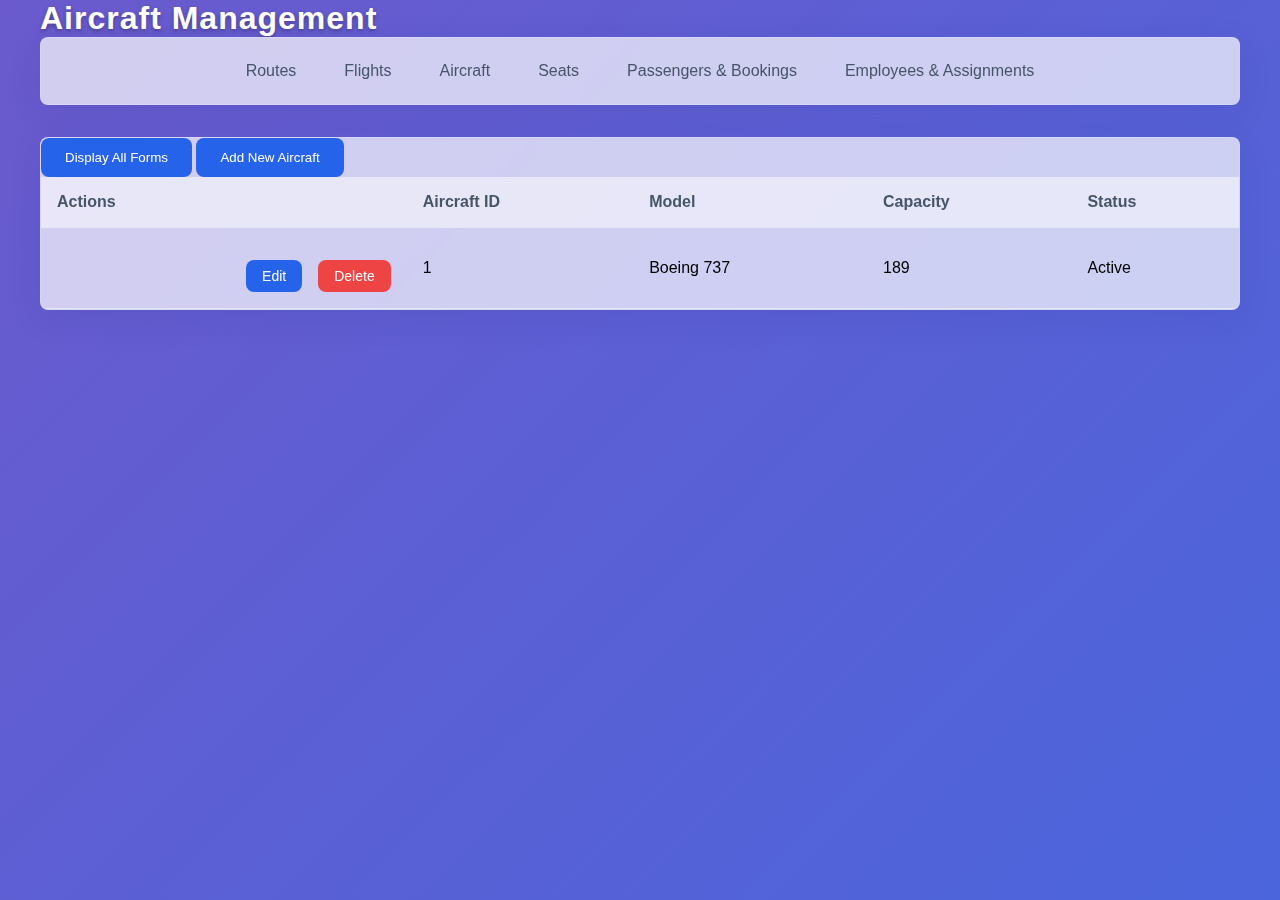
<file: aircraft.html>
<!-- aircraft.html -->
<!DOCTYPE html>
<html lang="en">
<head>
    <meta charset="UTF-8">
    <meta name="viewport" content="width=device-width, initial-scale=1.0">
    <title>Aircraft Management</title>
    <link href="style.css" rel="stylesheet" type="text/css">
</head>
<body onload="showform('browse')">
    <div class="container">
        <h1>Aircraft Management</h1>
        
        <nav class="nav-container">
            <div class="nav-links">
                <a href="routes.html">Routes</a>
                <a href="flights.html">Flights</a>
                <a href="aircraft.html">Aircraft</a>
                <a href="seats.html">Seats</a>
                <a href="passengers_and_bookings.html">Passengers & Bookings</a>
                <a href="employees_and_assignments.html">Employees & Assignments</a>
            </div>
        </nav>

        <div id="browse" class="table-container">
            <div class="card">
                <div class="table-actions">
                    <button class="btn-primary" onClick="showform('all')">Display All Forms</button>
                    <button class="btn-primary" onClick="showform('insert')">Add New Aircraft</button>
                </div>
                
                <table>
                    <thead>
                        <tr>
                            <th>Actions</th>
                            <th>Aircraft ID</th>
                            <th>Model</th>
                            <th>Capacity</th>
                            <th>Status</th>
                        </tr>
                    </thead>
                    <tbody>
                        <tr>
                            <td>
                                <div class="button-container">
                                    <button class="btn-primary action-btn" onClick="showform('update')">Edit</button>
                                    <button class="btn-danger action-btn" onClick="showform('delete')">Delete</button>
                                </div>
                            </td>
                            <td>1</td>
                            <td>Boeing 737</td>
                            <td>189</td>
                            <td>Active</td>
                        </tr>
                    </tbody>
                </table>
            </div>
        </div>

        <div id="insert" class="form-container">
            <form method="POST" onsubmit="return validateForm(this)">
                <legend><strong>Add Aircraft</strong></legend>
                <fieldset>
                    <div class="form-group">
                        <label for="model">Model</label>
                        <input type="text" id="model" name="model" required>
                    </div>
                    <div class="form-group">
                        <label for="capacity">Capacity</label>
                        <input type="number" id="capacity" name="capacity" required>
                    </div>
                    <div class="form-group">
                        <label for="aircraftStatus">Status</label>
                        <select id="aircraftStatus" name="aircraftStatus" required>
                            <option value="active">Active</option>
                            <option value="maintenance">Maintenance</option>
                            <option value="inactive">Inactive</option>
                        </select>
                    </div>
                </fieldset>
                <div class="button-container">
                    <button type="button" class="btn-secondary" onClick="showform('browse')">Cancel</button>
                    <button type="submit" class="btn-primary">Add Aircraft</button>
                </div>
            </form>
        </div>

        <div id="update" class="form-container">
            <form method="POST" onsubmit="return validateForm(this)">
                <legend><strong>Update Aircraft</strong></legend>
                <fieldset>
                    <input type="hidden" name="aircraftId" value="1">
                    <div class="form-group">
                        <label for="updateModel">Model</label>
                        <input type="text" id="updateModel" name="model" value="Boeing 737" required>
                    </div>
                    <div class="form-group">
                        <label for="updateCapacity">Capacity</label>
                        <input type="number" id="updateCapacity" name="capacity" value="189" required>
                    </div>
                    <div class="form-group">
                        <label for="updateStatus">Status</label>
                        <select id="updateStatus" name="aircraftStatus" required>
                            <option value="active" selected>Active</option>
                            <option value="maintenance">Maintenance</option>
                            <option value="inactive">Inactive</option>
                        </select>
                    </div>
                </fieldset>
                <div class="button-container">
                    <button type="button" class="btn-secondary" onClick="showform('browse')">Cancel</button>
                    <button type="submit" class="btn-primary">Update Aircraft</button>
                </div>
            </form>
        </div>

        <div id="delete" class="form-container">
            <form method="POST" onsubmit="return confirmDelete(event, 'aircraft')">
                <legend><strong>Delete Aircraft</strong></legend>
                <fieldset>
                    <div class="alert alert-danger">
                        <p>Are you sure you wish to delete this aircraft? This action cannot be undone.</p>
                    </div>
                    <input type="hidden" name="aircraftId" value="1">
                    <div class="form-group">
                        <label><strong>Aircraft:</strong> Boeing 737 (189 seats)</label>
                    </div>
                </fieldset>
                <div class="button-container">
                    <button type="button" class="btn-secondary" onClick="showform('browse')">Cancel</button>
                    <button type="submit" class="btn-danger">Delete Aircraft</button>
                </div>
            </form>
        </div>
    </div>

    <script src="script.js"></script>
</body>
</html>
</file>
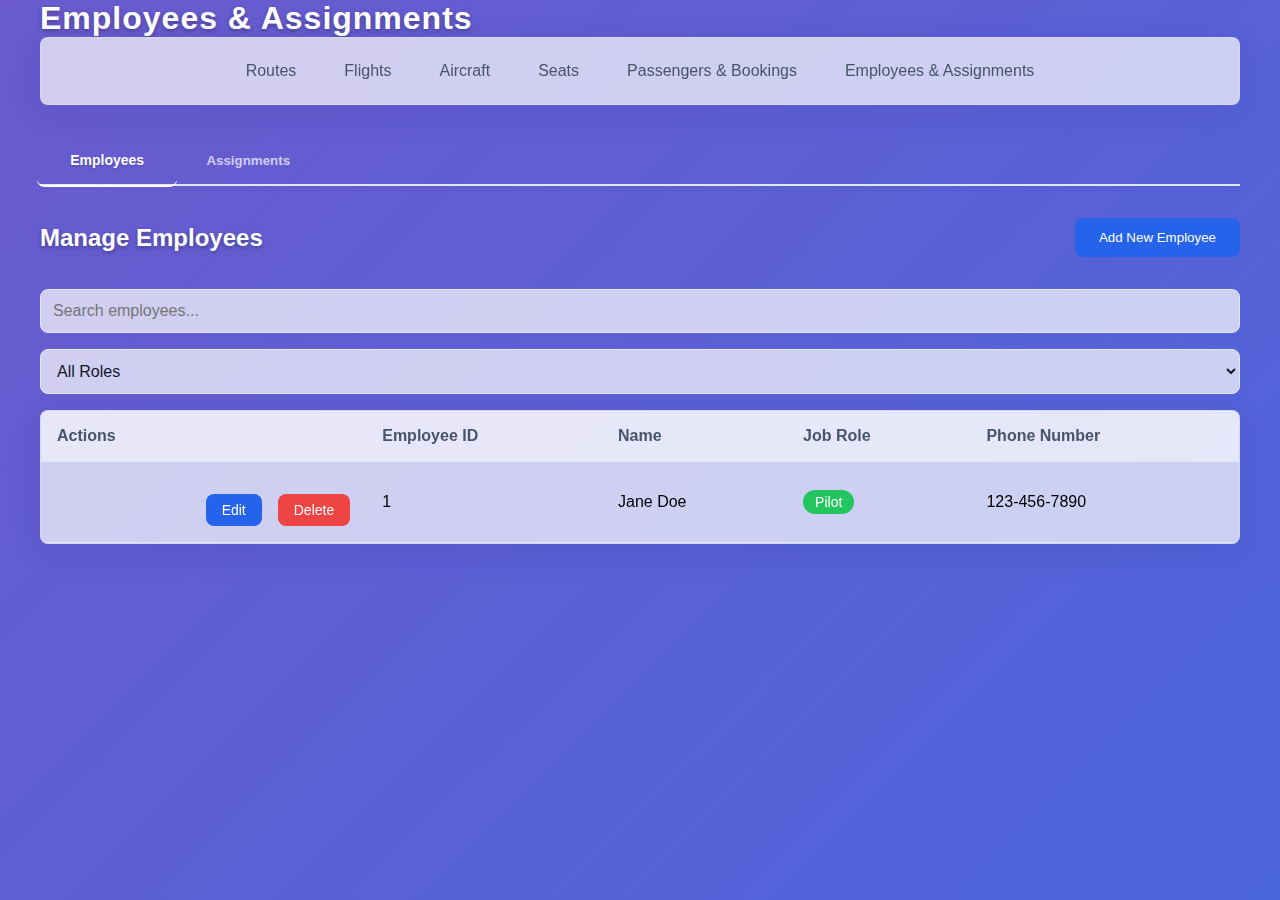
<file: employees_and_assignments.html>
<!DOCTYPE html>
<html lang="en">
<head>
    <meta charset="UTF-8">
    <meta name="viewport" content="width=device-width, initial-scale=1.0">
    <title>Employees & Assignments</title>
    <link href="style.css" rel="stylesheet" type="text/css">
</head>
<body>
    <div class="container">
        <h1>Employees & Assignments</h1>
        
        <!-- Navigation -->
        <nav class="nav-container">
            <div class="nav-links">
                <a href="routes.html">Routes</a>
                <a href="flights.html">Flights</a>
                <a href="aircraft.html">Aircraft</a>
                <a href="seats.html">Seats</a>
                <a href="passengers_and_bookings.html">Passengers & Bookings</a>
                <a href="employees_and_assignments.html">Employees & Assignments</a>
            </div>
        </nav>

        <!-- Tab Navigation -->
        <div class="tab-container">
            <div class="tab-navigation">
                <button class="tablink active" data-tab="employeesTab" onclick="openTab(event, 'employeesTab')">Employees</button>
                <button class="tablink" data-tab="assignmentsTab" onclick="openTab(event, 'assignmentsTab')">Assignments</button>
            </div>

            <!-- Employees Tab -->
            <div id="employeesTab" class="tabcontent">
                <div class="page-header">
                    <h2>Manage Employees</h2>
                    <button class="btn-primary" onclick="showform('addEmployee')">Add New Employee</button>
                </div>

                <div class="filter-section">
                    <div class="search-box">
                        <input type="text" placeholder="Search employees..." class="form-control">
                    </div>
                    <select class="form-control">
                        <option value="">All Roles</option>
                        <option value="pilot">Pilot</option>
                        <option value="copilot">Copilot</option>
                        <option value="flight attendant">Flight Attendant</option>
                        <option value="engineer">Engineer</option>
                        <option value="tarmac">Tarmac</option>
                    </select>
                </div>

                <div class="table-container">
                    <table>
                        <thead>
                            <tr>
                                <th>Actions</th>
                                <th>Employee ID</th>
                                <th>Name</th>
                                <th>Job Role</th>
                                <th>Phone Number</th>
                            </tr>
                        </thead>
                        <tbody>
                            <tr>
                                <td>
                                    <div class="button-container">
                                        <button class="btn-primary action-btn" onclick="showform('editEmployee')">Edit</button>
                                        <button class="btn-danger action-btn" onclick="showform('deleteEmployee')">Delete</button>
                                    </div>
                                </td>
                                <td>1</td>
                                <td>Jane Doe</td>
                                <td><span class="status-badge status-active">Pilot</span></td>
                                <td>123-456-7890</td>
                            </tr>
                        </tbody>
                    </table>
                </div>
            </div>

            <!-- Assignments Tab -->
            <div id="assignmentsTab" class="tabcontent" style="display:none;">
                <div class="page-header">
                    <h2>Manage Assignments</h2>
                    <button class="btn-primary" onclick="showform('addAssignment')">Add New Assignment</button>
                </div>

                <div class="filter-section">
                    <div class="search-box">
                        <input type="text" placeholder="Search assignments..." class="form-control">
                    </div>
                    <select class="form-control">
                        <option value="">All Flights</option>
                        <option value="upcoming">Upcoming</option>
                        <option value="completed">Completed</option>
                    </select>
                </div>

                <div class="table-container">
                    <table>
                        <thead>
                            <tr>
                                <th>Actions</th>
                                <th>Assignment ID</th>
                                <th>Employee</th>
                                <th>Flight</th>
                                <th>Status</th>
                            </tr>
                        </thead>
                        <tbody>
                            <tr>
                                <td>
                                    <div class="button-container">
                                        <button class="btn-primary action-btn" onclick="showform('editAssignment')">Edit</button>
                                        <button class="btn-danger action-btn" onclick="showform('deleteAssignment')">Delete</button>
                                    </div>
                                </td>
                                <td>201</td>
                                <td>Jane Doe (Pilot)</td>
                                <td>Flight 45</td>
                                <td><span class="status-badge status-active">Scheduled</span></td>
                            </tr>
                        </tbody>
                    </table>
                </div>
            </div>
        </div>

        <!-- Add Employee Form -->
        <div id="addEmployee" class="form-container" style="display:none;">
            <form method="POST" onsubmit="return validateForm(this)">
                <legend><strong>Add New Employee</strong></legend>
                <fieldset>
                    <div class="form-group">
                        <label for="employeeName">Full Name</label>
                        <input type="text" id="employeeName" name="employeeName" required>
                    </div>
                    <div class="form-group">
                        <label for="employeeRole">Job Role</label>
                        <select id="employeeRole" name="employeeRole" required>
                            <option value="">Select Role</option>
                            <option value="pilot">Pilot</option>
                            <option value="copilot">Copilot</option>
                            <option value="flight attendant">Flight Attendant</option>
                            <option value="engineer">Engineer</option>
                            <option value="tarmac">Tarmac</option>
                        </select>
                    </div>
                    <div class="form-group">
                        <label for="employeePhone">Phone Number</label>
                        <input type="tel" id="employeePhone" name="employeePhone" required>
                    </div>
                </fieldset>
                <div class="button-container">
                    <button type="button" class="btn-secondary" onclick="showform('employeesTab')">Cancel</button>
                    <button type="submit" class="btn-primary">Add Employee</button>
                </div>
            </form>
        </div>

        <!-- Edit Employee Form -->
        <div id="editEmployee" class="form-container" style="display:none;">
            <form method="POST" onsubmit="return validateForm(this)">
                <legend><strong>Edit Employee</strong></legend>
                <fieldset>
                    <input type="hidden" name="employeeId" value="1">
                    <div class="form-group">
                        <label for="editEmployeeName">Full Name</label>
                        <input type="text" id="editEmployeeName" name="employeeName" value="Jane Doe" required>
                    </div>
                    <div class="form-group">
                        <label for="editEmployeeRole">Job Role</label>
                        <select id="editEmployeeRole" name="employeeRole" required>
                            <option value="pilot" selected>Pilot</option>
                            <option value="copilot">Copilot</option>
                            <option value="flight attendant">Flight Attendant</option>
                            <option value="engineer">Engineer</option>
                            <option value="tarmac">Tarmac</option>
                        </select>
                    </div>
                    <div class="form-group">
                        <label for="editEmployeePhone">Phone Number</label>
                        <input type="tel" id="editEmployeePhone" name="employeePhone" value="123-456-7890" required>
                    </div>
                </fieldset>
                <div class="button-container">
                    <button type="button" class="btn-secondary" onclick="showform('employeesTab')">Cancel</button>
                    <button type="submit" class="btn-primary">Update Employee</button>
                </div>
            </form>
        </div>

        <!-- Delete Employee Form -->
        <div id="deleteEmployee" class="form-container" style="display:none;">
            <form method="POST" onsubmit="return confirmDelete(event, 'employee')">
                <legend><strong>Delete Employee</strong></legend>
                <fieldset>
                    <div class="alert alert-danger">
                        <p>Are you sure you wish to delete this employee? This action cannot be undone.</p>
                    </div>
                    <input type="hidden" name="employeeId" value="1">
                    <div class="form-group">
                        <label><strong>Employee:</strong> Jane Doe (Pilot)</label>
                    </div>
                </fieldset>
                <div class="button-container">
                    <button type="button" class="btn-secondary" onclick="showform('employeesTab')">Cancel</button>
                    <button type="submit" class="btn-danger">Delete Employee</button>
                </div>
            </form>
        </div>

        <!-- Add Assignment Form -->
        <div id="addAssignment" class="form-container" style="display:none;">
            <form method="POST" onsubmit="return validateForm(this)">
                <legend><strong>Add New Assignment</strong></legend>
                <fieldset>
                    <div class="form-group">
                        <label for="assignmentEmployee">Employee</label>
                        <select id="assignmentEmployee" name="employeeId" required>
                            <option value="">Select Employee</option>
                            <option value="1">Jane Doe (Pilot)</option>
                            <option value="2">John Smith (Copilot)</option>
                        </select>
                    </div>
                    <div class="form-group">
                        <label for="assignmentFlight">Flight</label>
                        <select id="assignmentFlight" name="flightId" required>
                            <option value="">Select Flight</option>
                            <option value="1">Flight 45</option>
                            <option value="2">Flight 46</option>
                        </select>
                    </div>
                    <div class="form-group">
                        <label for="assignmentStatus">Status</label>
                        <select id="assignmentStatus" name="assignmentStatus" required>
                            <option value="scheduled">Scheduled</option>
                            <option value="in progress">In Progress</option>
                            <option value="completed">Completed</option>
                            <option value="cancelled">Cancelled</option>
                        </select>
                    </div>
                </fieldset>
                <div class="button-container">
                    <button type="button" class="btn-secondary" onclick="showform('assignmentsTab')">Cancel</button>
                    <button type="submit" class="btn-primary">Add Assignment</button>
                </div>
            </form>
        </div>

        <!-- Edit Assignment Form -->
        <div id="editAssignment" class="form-container" style="display:none;">
            <form method="POST" onsubmit="return validateForm(this)">
                <legend><strong>Edit Assignment</strong></legend>
                <fieldset>
                    <input type="hidden" name="assignmentId" value="201">
                    <div class="form-group">
                        <label for="editAssignmentEmployee">Employee</label>
                        <select id="editAssignmentEmployee" name="employeeId" required>
                            <option value="1" selected>Jane Doe (Pilot)</option>
                            <option value="2">John Smith (Copilot)</option>
                        </select>
                    </div>
                    <div class="form-group">
                        <label for="editAssignmentFlight">Flight</label>
                        <select id="editAssignmentFlight" name="flightId" required>
                            <option value="1" selected>Flight 45</option>
                            <option value="2">Flight 46</option>
                        </select>
                    </div>
                    <div class="form-group">
                        <label for="editAssignmentStatus">Status</label>
                        <select id="editAssignmentStatus" name="assignmentStatus" required>
                            <option value="scheduled" selected>Scheduled</option>
                            <option value="in progress">In Progress</option>
                            <option value="completed">Completed</option>
                            <option value="cancelled">Cancelled</option>
                        </select>
                    </div>
                </fieldset>
                <div class="button-container">
                    <button type="button" class="btn-secondary" onclick="showform('assignmentsTab')">Cancel</button>
                    <button type="submit" class="btn-primary">Update Assignment</button>
                </div>
            </form>
        </div>

        <!-- Delete Assignment Form -->
        <div id="deleteAssignment" class="form-container" style="display:none;">
            <form method="POST" onsubmit="return confirmDelete(event, 'assignment')">
                <legend><strong>Delete Assignment</strong></legend>
                <fieldset>
                    <div class="alert alert-danger">
                        <p>Are you sure you wish to delete this assignment? This action cannot be undone.</p>
                    </div>
                    <input type="hidden" name="assignmentId" value="201">
                    <div class="form-group">
                        <label><strong>Assignment:</strong> Jane Doe - Flight 45</label>
                    </div>
                </fieldset>
                <div class="button-container">
                    <button type="button" class="btn-secondary" onclick="showform('assignmentsTab')">Cancel</button>
                    <button type="submit" class="btn-danger">Delete Assignment</button>
                </div>
            </form>
        </div>
    </div>

    <script src="script.js"></script>
</body>
</html>
</file>
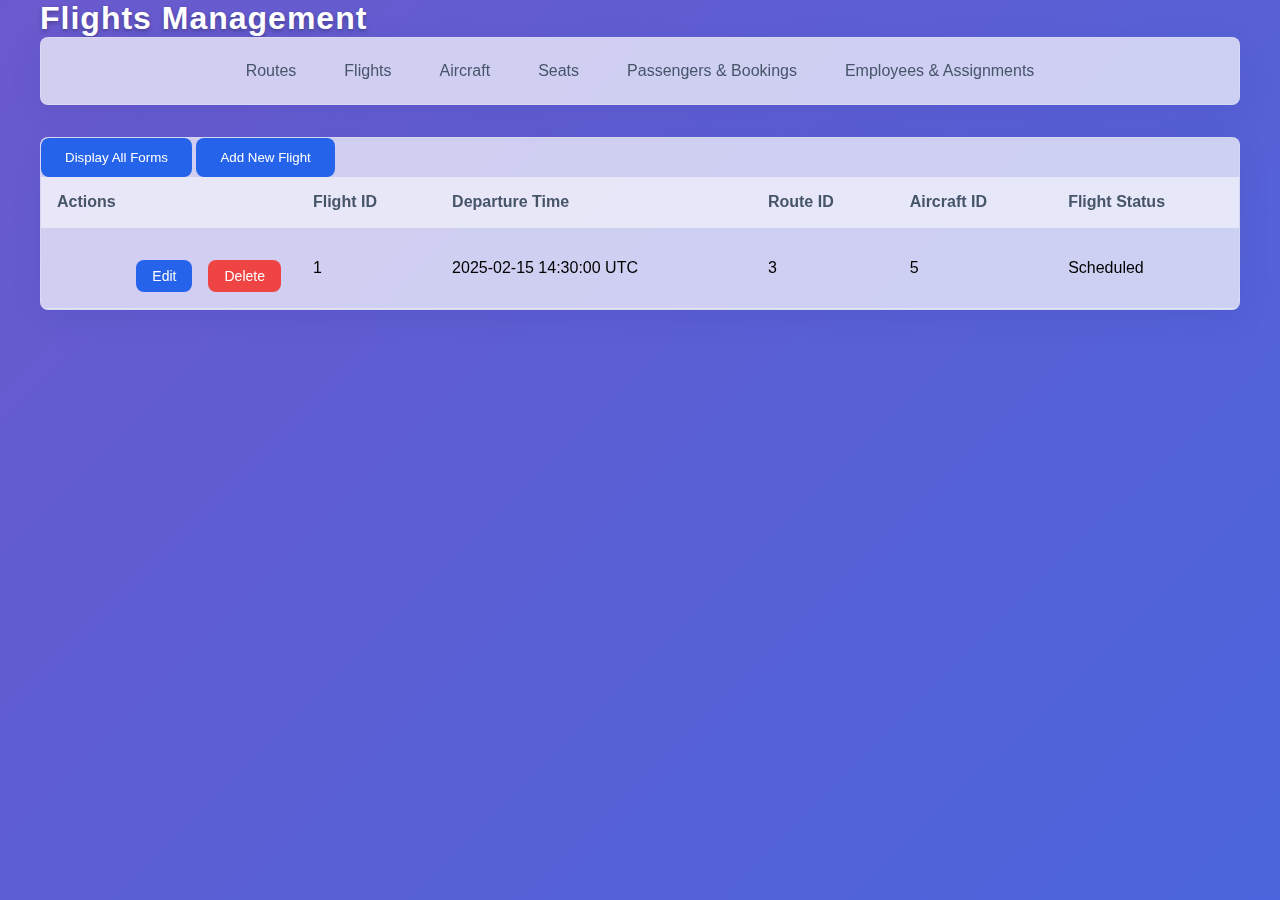
<file: flights.html>
<!-- flights.html -->
<!DOCTYPE html>
<html lang="en">
<head>
    <meta charset="UTF-8">
    <meta name="viewport" content="width=device-width, initial-scale=1.0">
    <title>Flights Management</title>
    <link href="style.css" rel="stylesheet" type="text/css">
</head>
<body onload="showform('browse')">
    <div class="container">
        <h1>Flights Management</h1>
        
        <nav class="nav-container">
            <div class="nav-links">
                <a href="routes.html">Routes</a>
                <a href="flights.html">Flights</a>
                <a href="aircraft.html">Aircraft</a>
                <a href="seats.html">Seats</a>
                <a href="passengers_and_bookings.html">Passengers & Bookings</a>
                <a href="employees_and_assignments.html">Employees & Assignments</a>
            </div>
        </nav>

        <div id="browse" class="table-container">
            <div class="card">
                <div class="table-actions">
                    <button class="btn-primary" onClick="showform('all')">Display All Forms</button>
                    <button class="btn-primary" onClick="showform('insert')">Add New Flight</button>
                </div>
                
                <table>
                    <thead>
                        <tr>
                            <th>Actions</th>
                            <th>Flight ID</th>
                            <th>Departure Time</th>
                            <th>Route ID</th>
                            <th>Aircraft ID</th>
                            <th>Flight Status</th>
                        </tr>
                    </thead>
                    <tbody>
                        <tr>
                            <td>
                                <div class="button-container">
                                    <button class="btn-primary action-btn" onClick="showform('update')">Edit</button>
                                    <button class="btn-danger action-btn" onClick="showform('delete')">Delete</button>
                                </div>
                            </td>
                            <td>1</td>
                            <td>2025-02-15 14:30:00 UTC</td>
                            <td>3</td>
                            <td>5</td>
                            <td>Scheduled</td>
                        </tr>
                    </tbody>
                </table>
            </div>
        </div>

        <div id="insert" class="form-container">
            <form method="POST" onsubmit="return validateForm(this)">
                <legend><strong>Add Flight</strong></legend>
                <fieldset>
                    <div class="form-group">
                        <label for="departureTime">Departure Time (UTC)</label>
                        <input type="datetime-local" id="departureTime" name="departureAt" required>
                    </div>
                    <div class="form-group">
                        <label for="routeId">Route ID</label>
                        <input type="number" id="routeId" name="routeId" required>
                    </div>
                    <div class="form-group">
                        <label for="aircraftId">Aircraft ID</label>
                        <input type="number" id="aircraftId" name="aircraftId" required>
                    </div>
                    <div class="form-group">
                        <label for="flightStatus">Flight Status</label>
                        <select id="flightStatus" name="flightStatus" required>
                            <option value="scheduled">Scheduled</option>
                            <option value="delayed">Delayed</option>
                            <option value="cancelled">Cancelled</option>
                            <option value="in progress">In Progress</option>
                            <option value="completed">Completed</option>
                        </select>
                    </div>
                </fieldset>
                <div class="button-container">
                    <button type="button" class="btn-secondary" onClick="showform('browse')">Cancel</button>
                    <button type="submit" class="btn-primary">Add Flight</button>
                </div>
            </form>
        </div>

        <div id="update" class="form-container">
            <form method="POST" onsubmit="return validateForm(this)">
                <legend><strong>Update Flight</strong></legend>
                <fieldset>
                    <input type="hidden" name="flightId" value="1">
                    <div class="form-group">
                        <label for="updateDepartureTime">Departure Time (UTC)</label>
                        <input type="datetime-local" id="updateDepartureTime" name="departureAt" value="2025-02-15T14:30" required>
                    </div>
                    <div class="form-group">
                        <label for="updateRouteId">Route ID</label>
                        <input type="number" id="updateRouteId" name="routeId" value="3" required>
                    </div>
                    <div class="form-group">
                        <label for="updateAircraftId">Aircraft ID</label>
                        <input type="number" id="updateAircraftId" name="aircraftId" value="5" required>
                    </div>
                    <div class="form-group">
                        <label for="updateFlightStatus">Flight Status</label>
                        <select id="updateFlightStatus" name="flightStatus" required>
                            <option value="scheduled" selected>Scheduled</option>
                            <option value="delayed">Delayed</option>
                            <option value="cancelled">Cancelled</option>
                            <option value="in progress">In Progress</option>
                            <option value="completed">Completed</option>
                        </select>
                    </div>
                </fieldset>
                <div class="button-container">
                    <button type="button" class="btn-secondary" onClick="showform('browse')">Cancel</button>
                    <button type="submit" class="btn-primary">Update Flight</button>
                </div>
            </form>
        </div>

        <div id="delete" class="form-container">
            <form method="POST" onsubmit="return confirmDelete(event, 'flight')">
                <legend><strong>Delete Flight</strong></legend>
                <fieldset>
                    <div class="alert alert-danger">
                        <p>Are you sure you wish to delete this flight? This action cannot be undone.</p>
                    </div>
                    <input type="hidden" name="flightId" value="1">
                    <div class="form-group">
                        <label><strong>Flight:</strong> Flight 1 (2025-02-15 14:30:00 UTC)</label>
                    </div>
                </fieldset>
                <div class="button-container">
                    <button type="button" class="btn-secondary" onClick="showform('browse')">Cancel</button>
                    <button type="submit" class="btn-danger">Delete Flight</button>
                </div>
            </form>
        </div>
    </div>

    <script src="script.js"></script>
</body>
</html>
</file>
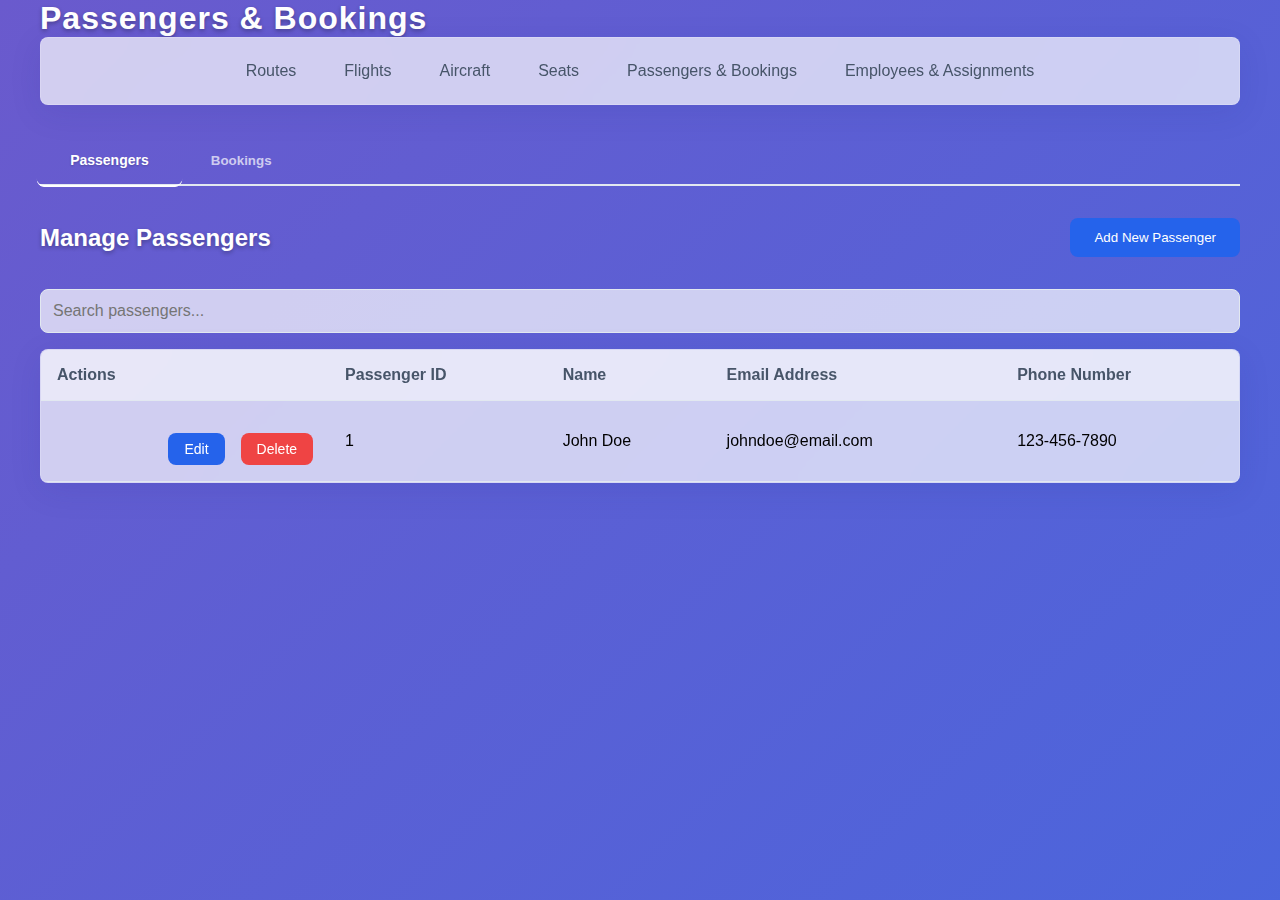
<file: passengers_and_bookings.html>
<!DOCTYPE html>
<html lang="en">
<head>
    <meta charset="UTF-8">
    <meta name="viewport" content="width=device-width, initial-scale=1.0">
    <title>Passengers & Bookings</title>
    <link href="style.css" rel="stylesheet" type="text/css">
</head>
<body>
    <div class="container">
        <h1>Passengers & Bookings</h1>

        <!-- Navigation -->
        <nav class="nav-container">
            <div class="nav-links">
                <a href="routes.html">Routes</a>
                <a href="flights.html">Flights</a>
                <a href="aircraft.html">Aircraft</a>
                <a href="seats.html">Seats</a>
                <a href="passengers_and_bookings.html">Passengers & Bookings</a>
                <a href="employees_and_assignments.html">Employees & Assignments</a>
            </div>
        </nav>


        <!-- Tab Navigation -->
        <div class="tab-container">
            <div class="tab-navigation">
                <button class="tablink active" data-tab="passengersTab" onclick="openTab(event, 'passengersTab')">Passengers</button>
                <button class="tablink" data-tab="bookingsTab" onclick="openTab(event, 'bookingsTab')">Bookings</button>
            </div>

            <!-- Passengers Tab -->
            <div id="passengersTab" class="tabcontent">
                <div class="page-header">
                    <h2>Manage Passengers</h2>
                    <button class="btn-primary" onclick="showform('addPassenger')">Add New Passenger</button>
                </div>

                <div class="filter-section">
                    <div class="search-box">
                        <input type="text" placeholder="Search passengers..." class="form-control">
                    </div>
                </div>

                <div class="table-container">
                    <table>
                        <thead>
                            <tr>
                                <th>Actions</th>
                                <th>Passenger ID</th>
                                <th>Name</th>
                                <th>Email Address</th>
                                <th>Phone Number</th>
                            </tr>
                        </thead>
                        <tbody>
                            <tr>
                                <td>
                                    <div class="button-container">
                                        <button class="btn-primary action-btn" onclick="showform('editPassenger')">Edit</button>
                                        <button class="btn-danger action-btn" onclick="showform('deletePassenger')">Delete</button>
                                    </div>
                                </td>
                                <td>1</td>
                                <td>John Doe</td>
                                <td>johndoe@email.com</td>
                                <td>123-456-7890</td>
                            </tr>
                        </tbody>
                    </table>
                </div>
            </div>

            <!-- Bookings Tab -->
            <div id="bookingsTab" class="tabcontent" style="display:none;">
                <div class="page-header">
                    <h2>Manage Bookings</h2>
                    <button class="btn-primary" onclick="showform('addBooking')">Add New Booking</button>
                </div>

                <div class="filter-section">
                    <div class="search-box">
                        <input type="text" placeholder="Search bookings..." class="form-control">
                    </div>
                    <select class="form-control">
                        <option value="">All Flights</option>
                        <option value="upcoming">Upcoming Flights</option>
                        <option value="completed">Completed Flights</option>
                    </select>
                </div>

                <div class="table-container">
                    <table>
                        <thead>
                            <tr>
                                <th>Actions</th>
                                <th>Booking ID</th>
                                <th>Passenger</th>
                                <th>Flight</th>
                                <th>Seat</th>
                                <th>Status</th>
                            </tr>
                        </thead>
                        <tbody>
                            <tr>
                                <td>
                                    <div class="button-container">
                                        <button class="btn-primary action-btn" onclick="showform('editBooking')">Edit</button>
                                        <button class="btn-danger action-btn" onclick="showform('deleteBooking')">Delete</button>
                                    </div>
                                </td>
                                <td>101</td>
                                <td>John Doe</td>
                                <td>Flight 12</td>
                                <td>14B</td>
                                <td><span class="status-badge status-active">Confirmed</span></td>
                            </tr>
                        </tbody>
                    </table>
                </div>
            </div>
        </div>

        <!-- Add Passenger Form -->
        <div id="addPassenger" class="form-container" style="display:none;">
            <form method="POST" onsubmit="return validateForm(this)">
                <legend><strong>Add New Passenger</strong></legend>
                <fieldset>
                    <div class="form-group">
                        <label for="passengerName">Full Name</label>
                        <input type="text" id="passengerName" name="passengerName" required>
                    </div>
                    <div class="form-group">
                        <label for="passengerEmail">Email Address</label>
                        <input type="email" id="passengerEmail" name="passengerEmail" required>
                    </div>
                    <div class="form-group">
                        <label for="passengerPhone">Phone Number</label>
                        <input type="tel" id="passengerPhone" name="passengerPhone" required>
                    </div>
                </fieldset>
                <div class="button-container">
                    <button type="button" class="btn-secondary" onclick="showform('passengersTab')">Cancel</button>
                    <button type="submit" class="btn-primary">Add Passenger</button>
                </div>
            </form>
        </div>

        <!-- Edit Passenger Form -->
        <div id="editPassenger" class="form-container" style="display:none;">
            <form method="POST" onsubmit="return validateForm(this)">
                <legend><strong>Edit Passenger</strong></legend>
                <fieldset>
                    <input type="hidden" name="passengerId" value="1">
                    <div class="form-group">
                        <label for="editPassengerName">Full Name</label>
                        <input type="text" id="editPassengerName" name="passengerName" value="John Doe" required>
                    </div>
                    <div class="form-group">
                        <label for="editPassengerEmail">Email Address</label>
                        <input type="email" id="editPassengerEmail" name="passengerEmail" value="johndoe@email.com" required>
                    </div>
                    <div class="form-group">
                        <label for="editPassengerPhone">Phone Number</label>
                        <input type="tel" id="editPassengerPhone" name="passengerPhone" value="123-456-7890" required>
                    </div>
                </fieldset>
                <div class="button-container">
                    <button type="button" class="btn-secondary" onclick="showform('passengersTab')">Cancel</button>
                    <button type="submit" class="btn-primary">Update Passenger</button>
                </div>
            </form>
        </div>

        <!-- Delete Passenger Form -->
        <div id="deletePassenger" class="form-container" style="display:none;">
            <form method="POST" onsubmit="return confirmDelete(event, 'passenger')">
                <legend><strong>Delete Passenger</strong></legend>
                <fieldset>
                    <div class="alert alert-danger">
                        <p>Are you sure you wish to delete this passenger? This action cannot be undone.</p>
                    </div>
                    <input type="hidden" name="passengerId" value="1">
                    <div class="form-group">
                        <label><strong>Passenger:</strong> John Doe</label>
                    </div>
                </fieldset>
                <div class="button-container">
                    <button type="button" class="btn-secondary" onclick="showform('passengersTab')">Cancel</button>
                    <button type="submit" class="btn-danger">Delete Passenger</button>
                </div>
            </form>
        </div>

        <!-- Add Booking Form -->
        <div id="addBooking" class="form-container" style="display:none;">
            <form method="POST" onsubmit="return validateForm(this)">
                <legend><strong>Add New Booking</strong></legend>
                <fieldset>
                    <div class="form-group">
                        <label for="bookingPassenger">Passenger</label>
                        <select id="bookingPassenger" name="passengerId" required>
                            <option value="">Select Passenger</option>
                            <option value="1">John Doe</option>
                            <option value="2">Jane Smith</option>
                        </select>
                    </div>
                    <div class="form-group">
                        <label for="bookingFlight">Flight</label>
                        <select id="bookingFlight" name="flightId" required>
                            <option value="">Select Flight</option>
                            <option value="1">Flight 12</option>
                            <option value="2">Flight 13</option>
                        </select>
                    </div>
                    <div class="form-group">
                        <label for="bookingSeat">Seat</label>
                        <input type="text" id="bookingSeat" name="seatNumber" required>
                    </div>
                    <div class="form-group">
                        <label for="bookingStatus">Booking Status</label>
                        <select id="bookingStatus" name="bookingStatus" required>
                            <option value="confirmed">Confirmed</option>
                            <option value="pending">Pending</option>
                            <option value="cancelled">Cancelled</option>
                        </select>
                    </div>
                </fieldset>
                <div class="button-container">
                    <button type="button" class="btn-secondary" onclick="showform('bookingsTab')">Cancel</button>
                    <button type="submit" class="btn-primary">Add Booking</button>
                </div>
            </form>
        </div>

        <!-- Edit Booking Form -->
        <div id="editBooking" class="form-container" style="display:none;">
            <form method="POST" onsubmit="return validateForm(this)">
                <legend><strong>Edit Booking</strong></legend>
                <fieldset>
                    <input type="hidden" name="bookingId" value="101">
                    <div class="form-group">
                        <label for="editBookingPassenger">Passenger</label>
                        <select id="editBookingPassenger" name="passengerId" required>
                            <option value="1" selected>John Doe</option>
                            <option value="2">Jane Smith</option>
                        </select>
                    </div>
                    <div class="form-group">
                        <label for="editBookingFlight">Flight</label>
                        <select id="editBookingFlight" name="flightId" required>
                            <option value="1" selected>Flight 12</option>
                            <option value="2">Flight 13</option>
                        </select>
                    </div>
                    <div class="form-group">
                        <label for="editBookingSeat">Seat</label>
                        <input type="text" id="editBookingSeat" name="seatNumber" value="14B" required>
                    </div>
                    <div class="form-group">
                        <label for="editBookingStatus">Booking Status</label>
                        <select id="editBookingStatus" name="bookingStatus" required>
                            <option value="confirmed" selected>Confirmed</option>
                            <option value="pending">Pending</option>
                            <option value="cancelled">Cancelled</option>
                        </select>
                    </div>
                </fieldset>
                <div class="button-container">
                    <button type="button" class="btn-secondary" onclick="showform('bookingsTab')">Cancel</button>
                    <button type="submit" class="btn-primary">Update Booking</button>
                </div>
            </form>
        </div>

        <!-- Delete Booking Form -->
        <div id="deleteBooking" class="form-container" style="display:none;">
            <form method="POST" onsubmit="return confirmDelete(event, 'booking')">
                <legend><strong>Delete Booking</strong></legend>
                <fieldset>
                    <div class="alert alert-danger">
                        <p>Are you sure you wish to delete this booking? This action cannot be undone.</p>
                    </div>
                    <input type="hidden" name="bookingId" value="101">
                    <div class="form-group">
                        <label><strong>Booking:</strong> John Doe - Flight 12 (Seat 14B)</label>
                    </div>
                </fieldset>
                <div class="button-container">
                    <button type="button" class="btn-secondary" onclick="showform('bookingsTab')">Cancel</button>
                    <button type="submit" class="btn-danger">Delete Booking</button>
                </div>
            </form>
        </div>
    </div>

    <script src="script.js"></script>
</body>
</html>
</file>
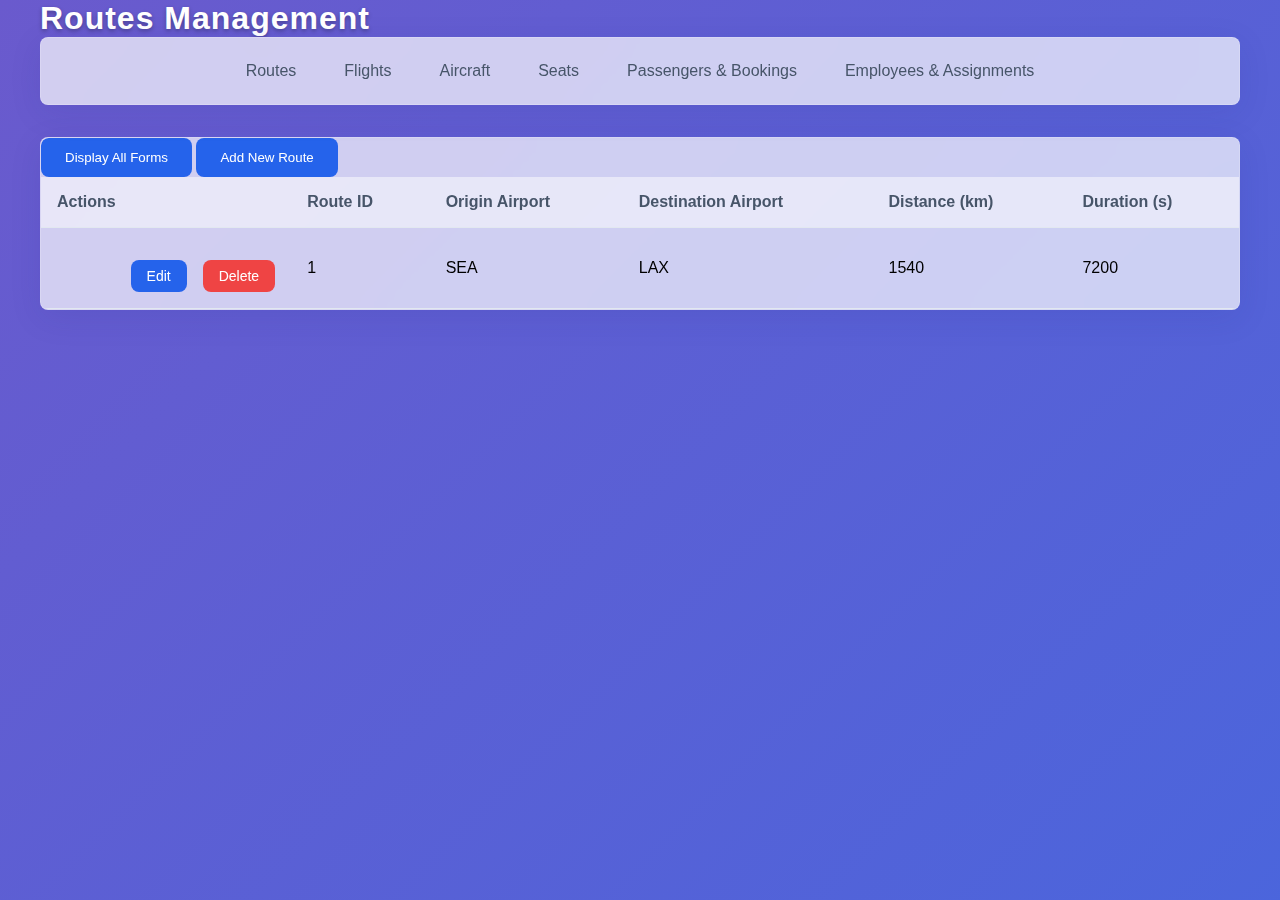
<file: routes.html>
<!-- routes.html -->
<!DOCTYPE html>
<html lang="en">
<head>
    <meta charset="UTF-8">
    <meta name="viewport" content="width=device-width, initial-scale=1.0">
    <title>Routes Management</title>
    <link href="style.css" rel="stylesheet" type="text/css">
</head>
<body onload="showform('browse')">
    <div class="container">
        <h1>Routes Management</h1>
        
        <nav class="nav-container">
            <div class="nav-links">
                <a href="routes.html">Routes</a>
                <a href="flights.html">Flights</a>
                <a href="aircraft.html">Aircraft</a>
                <a href="seats.html">Seats</a>
                <a href="passengers_and_bookings.html">Passengers & Bookings</a>
                <a href="employees_and_assignments.html">Employees & Assignments</a>
            </div>
        </nav>

        <div id="browse" class="table-container">
            <div class="card">
                <div class="table-actions">
                    <button class="btn-primary" onClick="showform('all')">Display All Forms</button>
                    <button class="btn-primary" onClick="showform('insert')">Add New Route</button>
                </div>
                
                <table>
                    <thead>
                        <tr>
                            <th>Actions</th>
                            <th>Route ID</th>
                            <th>Origin Airport</th>
                            <th>Destination Airport</th>
                            <th>Distance (km)</th>
                            <th>Duration (s)</th>
                        </tr>
                    </thead>
                    <tbody>
                        <tr>
                            <td>
                                <div class="button-container">
                                    <button class="btn-primary action-btn" onClick="showform('update')">Edit</button>
                                    <button class="btn-danger action-btn" onClick="showform('delete')">Delete</button>
                                </div>
                            </td>
                            <td>1</td>
                            <td>SEA</td>
                            <td>LAX</td>
                            <td>1540</td>
                            <td>7200</td>
                        </tr>
                    </tbody>
                </table>
            </div>
        </div>

        <div id="insert" class="form-container">
            <form method="POST" onsubmit="return validateForm(this)">
                <legend><strong>Add Route</strong></legend>
                <fieldset>
                    <div class="form-group">
                        <label for="originAirport">Origin Airport</label>
                        <input type="text" id="originAirport" name="originAirport" required>
                    </div>
                    <div class="form-group">
                        <label for="destinationAirport">Destination Airport</label>
                        <input type="text" id="destinationAirport" name="destinationAirport" required>
                    </div>
                    <div class="form-group">
                        <label for="distance">Distance (km)</label>
                        <input type="number" id="distance" name="distanceKilometers" required>
                    </div>
                    <div class="form-group">
                        <label for="duration">Duration (s)</label>
                        <input type="number" id="duration" name="durationSeconds" required>
                    </div>
                </fieldset>
                <div class="button-container">
                    <button type="button" class="btn-secondary" onClick="showform('browse')">Cancel</button>
                    <button type="submit" class="btn-primary">Add Route</button>
                </div>
            </form>
        </div>

        <div id="update" class="form-container">
            <form method="POST" onsubmit="return validateForm(this)">
                <legend><strong>Update Route</strong></legend>
                <fieldset>
                    <input type="hidden" name="routeId" value="1">
                    <div class="form-group">
                        <label for="updateOrigin">Origin Airport</label>
                        <input type="text" id="updateOrigin" name="originAirport" value="SEA" required>
                    </div>
                    <div class="form-group">
                        <label for="updateDestination">Destination Airport</label>
                        <input type="text" id="updateDestination" name="destinationAirport" value="LAX" required>
                    </div>
                    <div class="form-group">
                        <label for="updateDistance">Distance (km)</label>
                        <input type="number" id="updateDistance" name="distanceKilometers" value="1540" required>
                    </div>
                    <div class="form-group">
                        <label for="updateDuration">Duration (s)</label>
                        <input type="number" id="updateDuration" name="durationSeconds" value="7200" required>
                    </div>
                </fieldset>
                <div class="button-container">
                    <button type="button" class="btn-secondary" onClick="showform('browse')">Cancel</button>
                    <button type="submit" class="btn-primary">Update Route</button>
                </div>
            </form>
        </div>

        <div id="delete" class="form-container">
            <form method="POST" onsubmit="return confirmDelete(event, 'route')">
                <legend><strong>Delete Route</strong></legend>
                <fieldset>
                    <div class="alert alert-danger">
                        <p>Are you sure you wish to delete this route? This action cannot be undone.</p>
                    </div>
                    <input type="hidden" name="routeId" value="1">
                    <div class="form-group">
                        <label><strong>Route:</strong> SEA to LAX</label>
                    </div>
                </fieldset>
                <div class="button-container">
                    <button type="button" class="btn-secondary" onClick="showform('browse')">Cancel</button>
                    <button type="submit" class="btn-danger">Delete Route</button>
                </div>
            </form>
        </div>
    </div>

    <script src="script.js"></script>
</body>
</html>
</file>
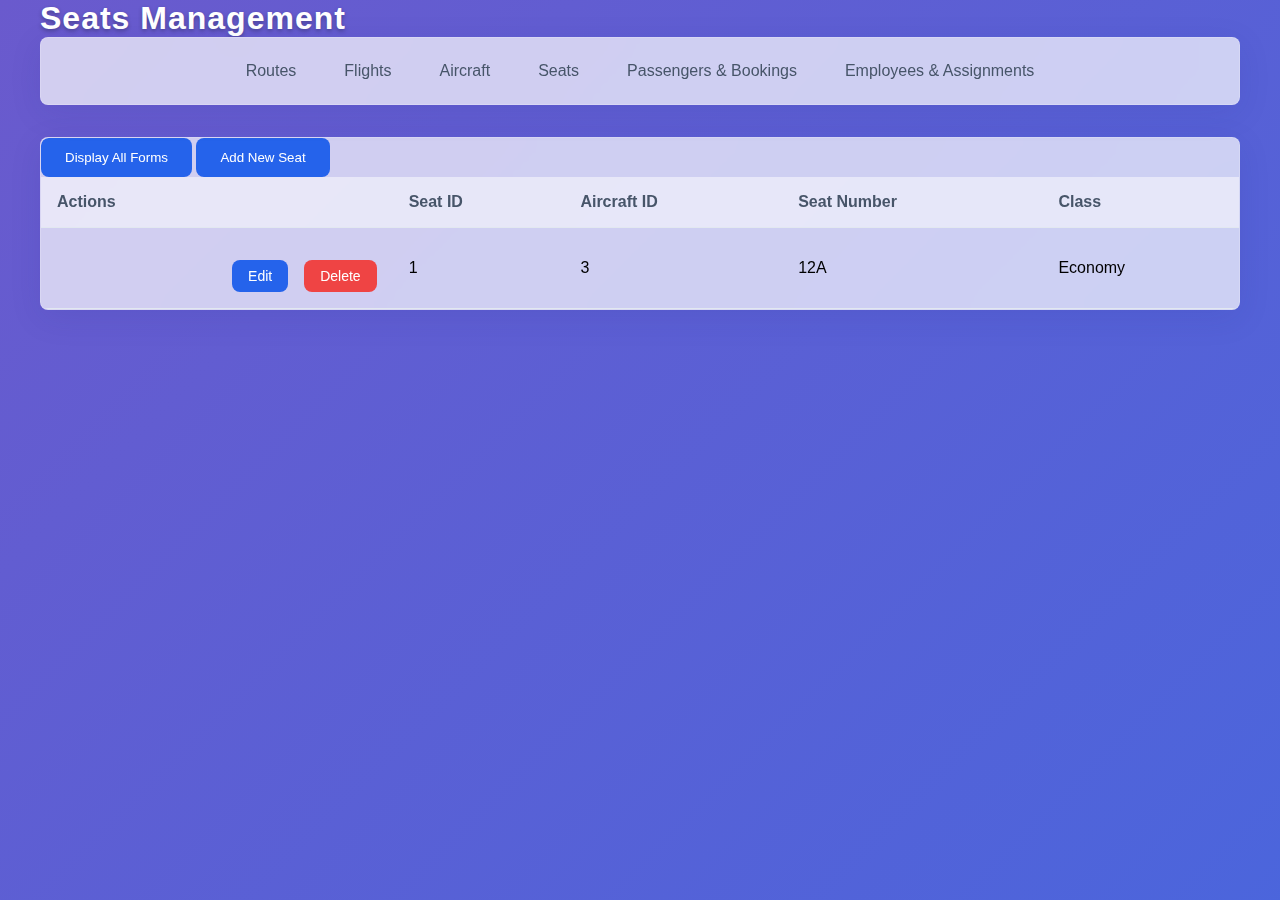
<file: seats.html>
<!-- seats.html -->
<!DOCTYPE html>
<html lang="en">
<head>
    <meta charset="UTF-8">
    <meta name="viewport" content="width=device-width, initial-scale=1.0">
    <title>Seats Management</title>
    <link href="style.css" rel="stylesheet" type="text/css">
</head>
<body onload="showform('browse')">
    <div class="container">
        <h1>Seats Management</h1>
        
        <nav class="nav-container">
            <div class="nav-links">
                <a href="routes.html">Routes</a>
                <a href="flights.html">Flights</a>
                <a href="aircraft.html">Aircraft</a>
                <a href="seats.html">Seats</a>
                <a href="passengers_and_bookings.html">Passengers & Bookings</a>
                <a href="employees_and_assignments.html">Employees & Assignments</a>
            </div>
        </nav>

        <div id="browse" class="table-container">
            <div class="card">
                <div class="table-actions">
                    <button class="btn-primary" onClick="showform('all')">Display All Forms</button>
                    <button class="btn-primary" onClick="showform('insert')">Add New Seat</button>
                </div>
                
                <table>
                    <thead>
                        <tr>
                            <th>Actions</th>
                            <th>Seat ID</th>
                            <th>Aircraft ID</th>
                            <th>Seat Number</th>
                            <th>Class</th>
                        </tr>
                    </thead>
                    <tbody>
                        <tr>
                            <td>
                                <div class="button-container">
                                    <button class="btn-primary action-btn" onClick="showform('update')">Edit</button>
                                    <button class="btn-danger action-btn" onClick="showform('delete')">Delete</button>
                                </div>
                            </td>
                            <td>1</td>
                            <td>3</td>
                            <td>12A</td>
                            <td>Economy</td>
                        </tr>
                    </tbody>
                </table>
            </div>
        </div>

        <div id="insert" class="form-container">
            <form method="POST" onsubmit="return validateForm(this)">
                <legend><strong>Add Seat</strong></legend>
                <fieldset>
                    <div class="form-group">
                        <label for="aircraftId">Aircraft ID</label>
                        <input type="number" id="aircraftId" name="aircraftId" required>
                    </div>
                    <div class="form-group">
                        <label for="seatNumber">Seat Number</label>
                        <input type="text" id="seatNumber" name="seatNumber" required>
                    </div>
                    <div class="form-group">
                        <label for="seatClass">Class</label>
                        <select id="seatClass" name="seatClass" required>
                            <option value="economy">Economy</option>
                            <option value="premium">Premium</option>
                            <option value="business">Business</option>
                            <option value="first class">First Class</option>
                        </select>
                    </div>
                </fieldset>
                <div class="button-container">
                    <button type="button" class="btn-secondary" onClick="showform('browse')">Cancel</button>
                    <button type="submit" class="btn-primary">Add Seat</button>
                </div>
            </form>
        </div>

        <div id="update" class="form-container">
            <form method="POST" onsubmit="return validateForm(this)">
                <legend><strong>Update Seat</strong></legend>
                <fieldset>
                    <input type="hidden" name="seatId" value="1">
                    <div class="form-group">
                        <label for="updateAircraftId">Aircraft ID</label>
                        <input type="number" id="updateAircraftId" name="aircraftId" value="3" required>
                    </div>
                    <div class="form-group">
                        <label for="updateSeatNumber">Seat Number</label>
                        <input type="text" id="updateSeatNumber" name="seatNumber" value="12A" required>
                    </div>
                    <div class="form-group">
                        <label for="updateSeatClass">Class</label>
                        <select id="updateSeatClass" name="seatClass" required>
                            <option value="economy" selected>Economy</option>
                            <option value="premium">Premium</option>
                            <option value="business">Business</option>
                            <option value="first class">First Class</option>
                        </select>
                    </div>
                </fieldset>
                <div class="button-container">
                    <button type="button" class="btn-secondary" onClick="showform('browse')">Cancel</button>
                    <button type="submit" class="btn-primary">Update Seat</button>
                </div>
            </form>
        </div>

        <div id="delete" class="form-container">
            <form method="POST" onsubmit="return confirmDelete(event, 'seat')">
                <legend><strong>Delete Seat</strong></legend>
                <fieldset>
                    <div class="alert alert-danger">
                        <p>Are you sure you wish to delete this seat? This action cannot be undone.</p>
                    </div>
                    <input type="hidden" name="seatId" value="1">
                    <div class="form-group">
                        <label><strong>Seat:</strong> 12A (Economy Class)</label>
                    </div>
                </fieldset>
                <div class="button-container">
                    <button type="button" class="btn-secondary" onClick="showform('browse')">Cancel</button>
                    <button type="submit" class="btn-danger">Delete Seat</button>
                </div>
            </form>
        </div>
    </div>

    <script src="script.js"></script>
</body>
</html>
</file>
<file: style.css>
/* style.css */
:root {
  --primary: #2563eb;
  --primary-dark: #1d4ed8;
  --secondary: #64748b;
  --danger: #ef4444;
  --success: #22c55e;
  --warning: #f59e0b;
  --background: #ffffff;
  --surface: #f8fafc;
  --text: #0f172a;
  --text-secondary: #475569;
  --border: #e2e8f0;
  --radius: 0.5rem;
  --shadow: 0 1px 3px 0 rgb(0 0 0 / 0.1), 0 1px 2px -1px rgb(0 0 0 / 0.1);
  --modal-overlay: rgba(0, 0, 0, 0.5);
}

* {
  margin: 0;
  padding: 0;
  box-sizing: border-box;
  font-family: -apple-system, BlinkMacSystemFont, "Segoe UI", Roboto, "Helvetica Neue", sans-serif;
}

body {
  background: linear-gradient(-45deg, #87CEEB, #1E90FF, #4169E1, #6A5ACD);
  background-size: 400% 400%;
  animation: gradientBG 15s ease infinite;
  position: relative;
  top: 0;
  left: 0;
  width: 100%;
  background-attachment: fixed;
  min-height: 100vh; /* Instead of height: 100% */
  overflow-y: auto; /* Enable vertical scrolling */
  overflow-x: hidden; /* Prevent horizontal scroll */
  overscroll-behavior: none; 
}

/* Headers */
h1, h2 {
  color: #ffffff;
  text-shadow: 0 2px 4px rgba(0,0,0,0.3);
}

h1 {
  font-weight: 600;
  letter-spacing: 1px;
}

/* Container */
.container {
  max-width: 1200px;
  margin: 0 auto;
  position: relative;
  z-index: 10;
}

/* Navigation */
.nav-container {
  background-color: rgba(255, 255, 255, 0.7); /* Slightly transparent */
  backdrop-filter: blur(15px); /* Glassmorphism effect */
  padding: 1rem;
  border-radius: var(--radius);
  box-shadow: 0 8px 32px 0 rgba(31, 38, 135, 0.1); /* Softer shadow */
  margin-bottom: 2rem;
  position: sticky;
  top: 0;
  z-index: 100;
  border: 1px solid rgba(255, 255, 255, 0.2); /* Subtle border */
}

.nav-links {
  display: flex;
  gap: 1rem;
  flex-wrap: wrap;
  justify-content: center;
}

.nav-links a {
  color: var(--text-secondary);
  text-decoration: none;
  padding: 0.5rem 1rem;
  border-radius: var(--radius);
  transition: all 0.3s ease; /* Smoother transition */
  position: relative;
  overflow: hidden;
}

.nav-links a:hover {
  background-color: rgba(255, 255, 255, 0.5); /* More transparent hover */
  color: var(--primary);
}

.nav-links a::before {
  content: '';
  position: absolute;
  bottom: 0;
  left: 0;
  width: 100%;
  height: 2px;
  background-color: var(--primary);
  transform: scaleX(0);
  transition: transform 0.3s ease;
}

.nav-links a:hover::before {
  transform: scaleX(1);
}

/* Table styles */
.table-container {
  overflow-x: auto;
  border-radius: var(--radius);
  box-shadow: 0 8px 32px 0 rgba(31, 38, 135, 0.1); /* Softer shadow */
  background-color: rgba(255, 255, 255, 0.7); /* Slightly transparent */
  backdrop-filter: blur(15px); /* Glassmorphism effect */
  margin-bottom: 2rem;
  border: 1px solid rgba(255, 255, 255, 0.2); /* Subtle border */
}

table {
  width: 100%;
  border-collapse: collapse;
  background-color: transparent; /* Changed from var(--background) */
  margin: 0;
}

th, td {
  padding: 1rem;
  text-align: left;
  border-bottom: 1px solid var(--border);
}

th {
  background-color: rgba(255, 255, 255, 0.5);
  font-weight: 600;
  color: var(--text-secondary);
  white-space: nowrap;
}

tr:hover {
  background-color: rgba(255, 255, 255, 0.3);
}

/* Modal styles */
.modal {
  display: none;
  position: fixed;
  top: 0;
  left: 0;
  width: 100%;
  height: 100%;
  background-color: var(--modal-overlay);
  z-index: 1000;
  justify-content: center;
  align-items: center;
  padding: 1rem;
}

.modal-content {
  background-color: rgba(255, 255, 255, 0.7);
  backdrop-filter: blur(15px);
  padding: 2rem;
  border-radius: var(--radius);
  box-shadow: 0 8px 32px 0 rgba(31, 38, 135, 0.1);
  width: 100%;
  max-width: 600px;
  max-height: 90vh;
  overflow-y: auto;
  position: relative;
  border: 1px solid rgba(255, 255, 255, 0.2);
}

.modal-close {
  position: absolute;
  top: 1rem;
  right: 1rem;
  background: none;
  border: none;
  font-size: 1.5rem;
  cursor: pointer;
  color: var(--text-secondary);
}

/* Tab styles */
.tab-container {
  margin: 2rem 0;
}

.tab-navigation {
  display: flex;
  gap: 0;
  border-bottom: 2px solid var(--border);
  margin-bottom: 2rem;
}

.tablink {
  padding: 1rem 2rem;
  border: none;
  background: none;
  cursor: pointer;
  color: rgba(255, 255, 255, 0.7); /* Updated: lighter base color for better visibility */
  font-weight: 600; /* Updated: increased font weight */
  position: relative;
  transition: all 0.2s ease;
  border-bottom: 2px solid transparent;
  margin-bottom: -2px;
}

.tablink:hover {
  color: #ffffff; /* Updated: full white on hover */
  background-color: rgba(255, 255, 255, 0.1); /* Added: subtle hover background */
}

.tablink.active {
  color: #ffffff; /* Updated: full white for active tab */
  border-bottom-color: #ffffff; /* Updated: white border for active tab */
  text-shadow: 0 1px 2px rgba(0, 0, 0, 0.2); /* Added: subtle text shadow for depth */
}

.tabcontent {
  display: none;
  animation: fadeIn 0.3s ease;
}

.tabcontent.active {
  display: block;
}

@keyframes fadeIn {
  from {
      opacity: 0;
      transform: translateY(10px);
  }
  to {
      opacity: 1;
      transform: translateY(0);
  }
}

/* Form styles */
.form-container {
  background-color: rgba(255, 255, 255, 0.7); /* Slightly transparent */
  backdrop-filter: blur(15px); /* Glassmorphism effect */
  padding: 1.5rem;
  border-radius: var(--radius);
  box-shadow: 0 8px 32px 0 rgba(31, 38, 135, 0.1); /* Softer shadow */
  max-width: 600px;
  margin: 1rem auto;
  border: 1px solid rgba(255, 255, 255, 0.2); /* Subtle border */
}

fieldset {
  border: none;
  display: grid;
  gap: 1rem;
  margin: 1rem 0;
}

legend {
  font-size: 1.25rem;
  font-weight: 600;
  margin-bottom: 1rem;
  color: var(--text);
}

.form-group {
  margin-bottom: 1rem;
}

label {
  display: block;
  margin-bottom: 0.5rem;
  color: var(--text-secondary);
  font-weight: 500;
}

input, select {
  width: 100%;
  padding: 0.75rem;
  border: 1px solid var(--border);
  border-radius: var(--radius);
  background-color: rgba(255, 255, 255, 0.7);
  color: var(--text);
  font-size: 1rem;
}

input:focus, select:focus {
  outline: 2px solid var(--primary);
  outline-offset: 2px;
}

/* Button styles */
.button-container {
  display: flex;
  gap: 1rem;
  justify-content: flex-end;
  margin-top: 1rem;
}

button, 
input[type="submit"], 
input[type="button"] {
  padding: 0.75rem 1.5rem;
  border: none;
  border-radius: var(--radius);
  font-weight: 500;
  cursor: pointer;
  transition: all 0.2s;
}

.btn-primary {
  background-color: var(--primary);
  color: white;
}

.btn-primary:hover {
  background-color: var(--primary-dark);
}

.btn-secondary {
  background-color: var(--secondary);
  color: white;
}

.btn-danger {
  background-color: var(--danger);
  color: white;
}

/* Action buttons */
.action-btn {
  padding: 0.5rem 1rem;
  border-radius: var(--radius);
  text-decoration: none;
  font-size: 0.875rem;
  transition: all 0.2s;
}

/* Status badges */
.status-badge {
  padding: 0.25rem 0.75rem;
  border-radius: 1rem;
  font-size: 0.875rem;
  font-weight: 500;
  display: inline-block;
}

.status-active {
  background-color: var(--success);
  color: white;
}

.status-inactive {
  background-color: var(--secondary);
  color: white;
}

/* Page header */
.page-header {
  display: flex;
  justify-content: space-between;
  align-items: center;
  margin-bottom: 2rem;
}

/* Search and filter section */
.filter-section {
  display: flex;
  gap: 1rem;
  margin-bottom: 1rem;
  flex-wrap: wrap;
}

.search-box {
  flex: 1;
  min-width: 200px;
}

/* Alert styles */
.alert {
  padding: 1rem;
  border-radius: var(--radius);
  margin-bottom: 1rem;
}

.alert-danger {
  background-color: #fef2f2;
  color: var(--danger);
  border: 1px solid #fee2e2;
}

/* Responsive design */
@media (max-width: 768px) {
  body {
      padding: 1rem;
  }
  
  .nav-links {
      flex-direction: column;
  }
  
  .button-container {
      flex-direction: column;
  }
  
  button, 
  input[type="submit"], 
  input[type="button"] {
      width: 100%;
  }
  
  .page-header {
      flex-direction: column;
      gap: 1rem;
  }
  
  .filter-section {
      flex-direction: column;
  }
}

/* Animated Hover Effects */
.nav-links a, .action-btn, .tablink {
  position: relative;
  transition: all 0.3s ease;
  overflow: hidden;
}

.nav-links a::before, 
.action-btn::before, 
.tablink::before {
  content: '';
  position: absolute;
  bottom: 0;
  left: 0;
  width: 100%;
  height: 2px;
  background-color: var(--primary);
  transform: scaleX(0);
  transition: transform 0.3s ease;
}

.nav-links a:hover::before, 
.action-btn:hover::before, 
.tablink:hover::before {
  transform: scaleX(1);
}

/* Subtle scale effect on hover */
.action-btn:hover, 
.tablink:hover, 
table tr:hover {
  transform: scale(1.02);
  box-shadow: 0 4px 6px rgba(0,0,0,0.1);
}

.nav-container, 
.table-container, 
.form-container {
  background: rgba(255, 255, 255, 0.7);
  backdrop-filter: blur(15px);
  box-shadow: 0 8px 32px 0 rgba(31, 38, 135, 0.1);
  border: 1px solid rgba(255, 255, 255, 0.18);
}

/* Advanced Button Hover Effects */
.btn-primary, .btn-secondary, .btn-danger {
  position: relative;
  overflow: hidden;
  z-index: 1;
}

.btn-primary::after, 
.btn-secondary::after, 
.btn-danger::after {
  content: '';
  position: absolute;
  bottom: 0;
  left: -100%;
  width: 100%;
  height: 100%;
  background: rgba(255,255,255,0.2);
  transition: all 0.3s ease;
  z-index: -1;
}

.btn-primary:hover::after, 
.btn-secondary:hover::after, 
.btn-danger:hover::after {
  left: 0;
}

/* Smooth Scroll and Interaction Enhancements */
html {
  scroll-behavior: smooth;
}

* {
  transition: all 0.3s ease;
}

.form-container, 
.table-container {
  opacity: 0;
  transform: translateY(20px);
  transition: opacity 0.5s, transform 0.5s;
}

.form-container.visible, 
.table-container.visible {
  opacity: 1;
  transform: translateY(0);
}

/* Animated Form Validation */
input.error {
  border-color: var(--danger);
  animation: shake 0.5s;
}

@keyframes shake {
  0%, 100% { transform: translateX(0); }
  10%, 30%, 50%, 70%, 90% { transform: translateX(-5px); }
  20%, 40%, 60%, 80% { transform: translateX(5px); }
}

@keyframes gradientBG {
  0% {
    background-position: 0% 50%;
  }
  50% {
    background-position: 100% 50%;
  }
  100% {
    background-position: 0% 50%;
  }
}
</file>
